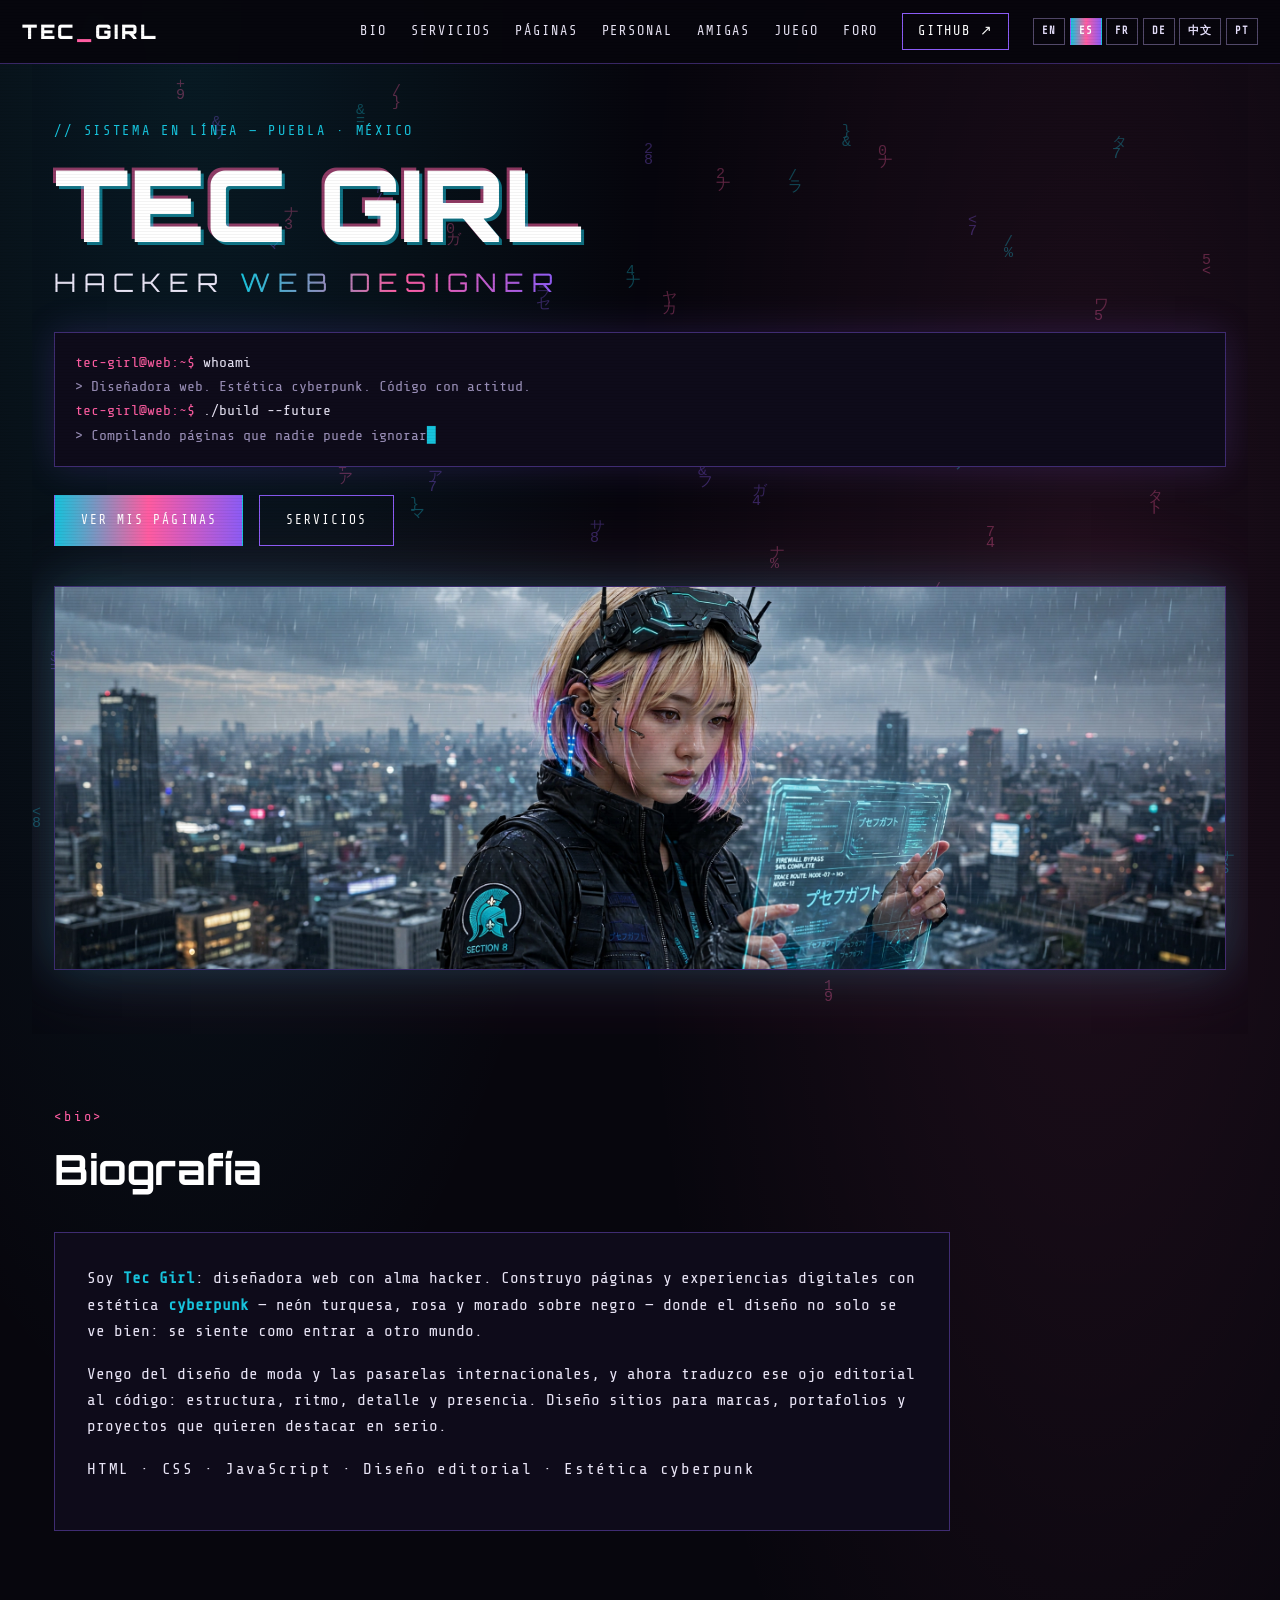
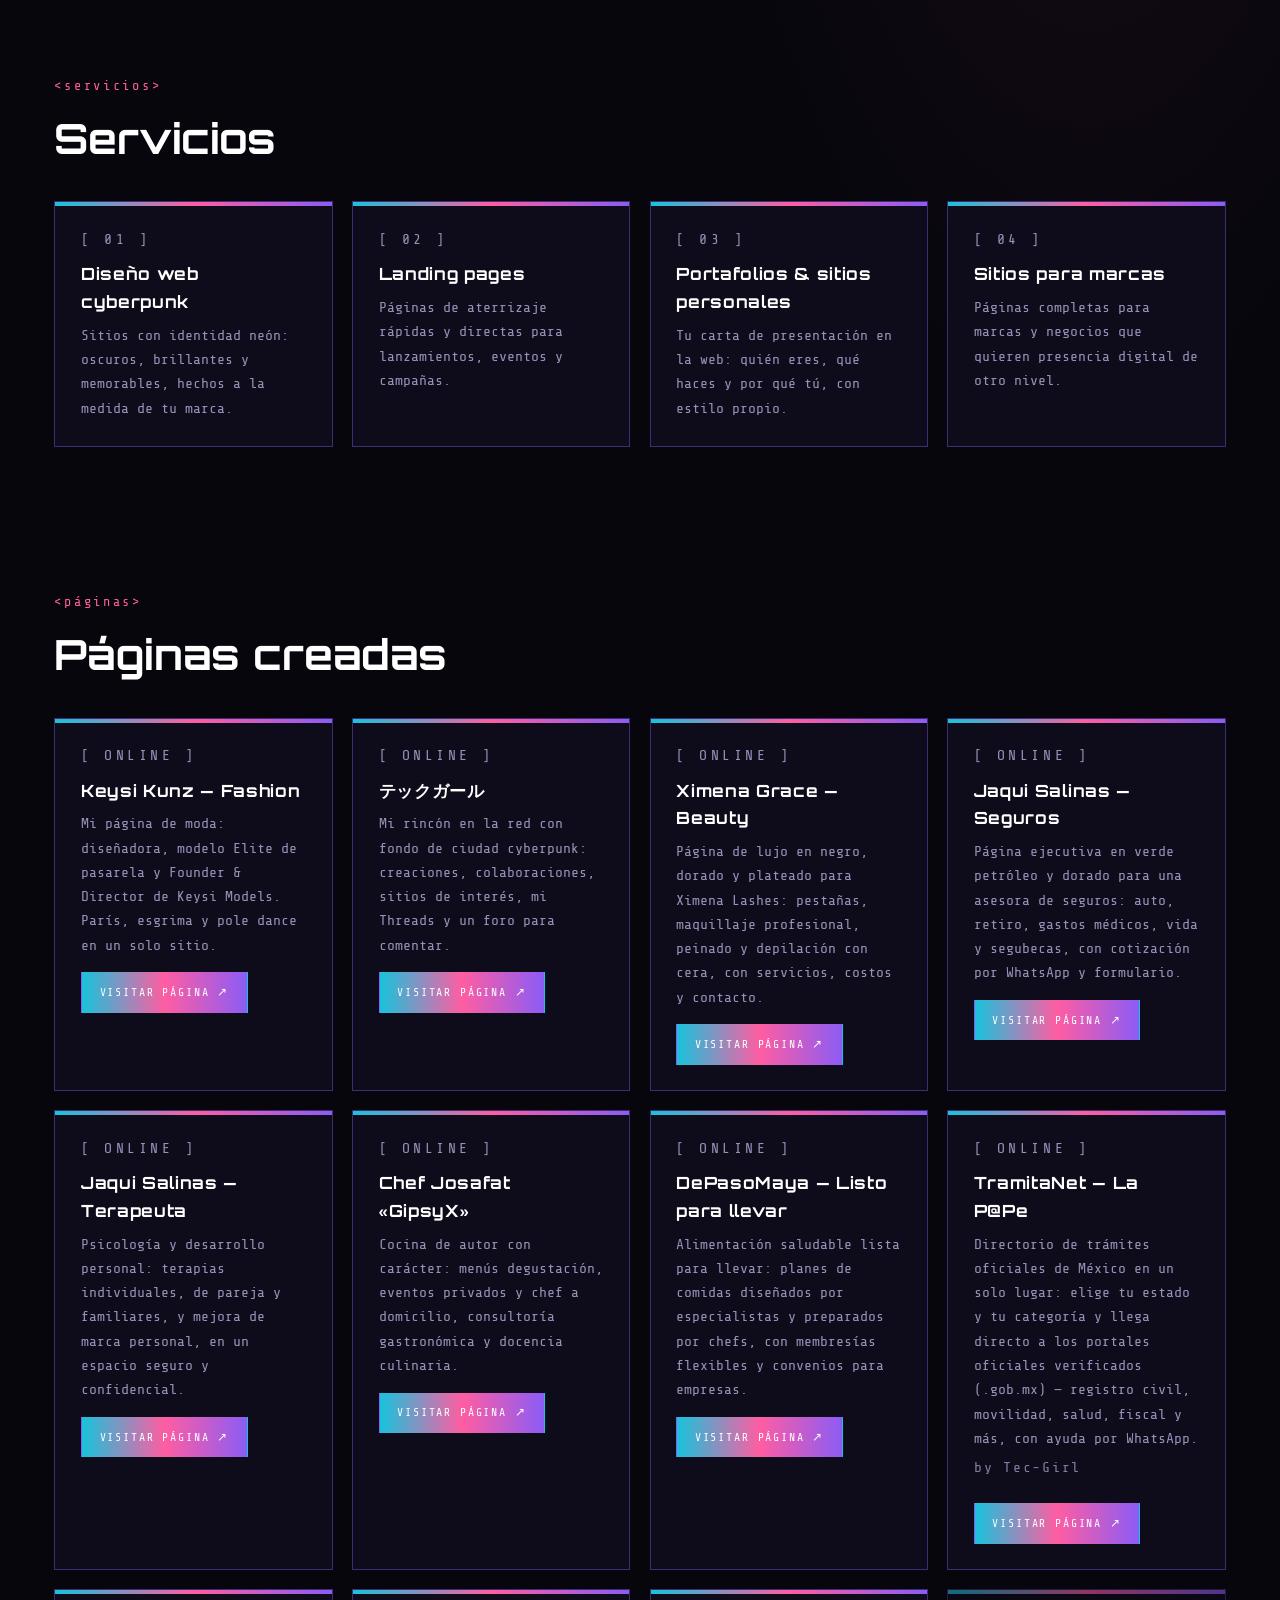
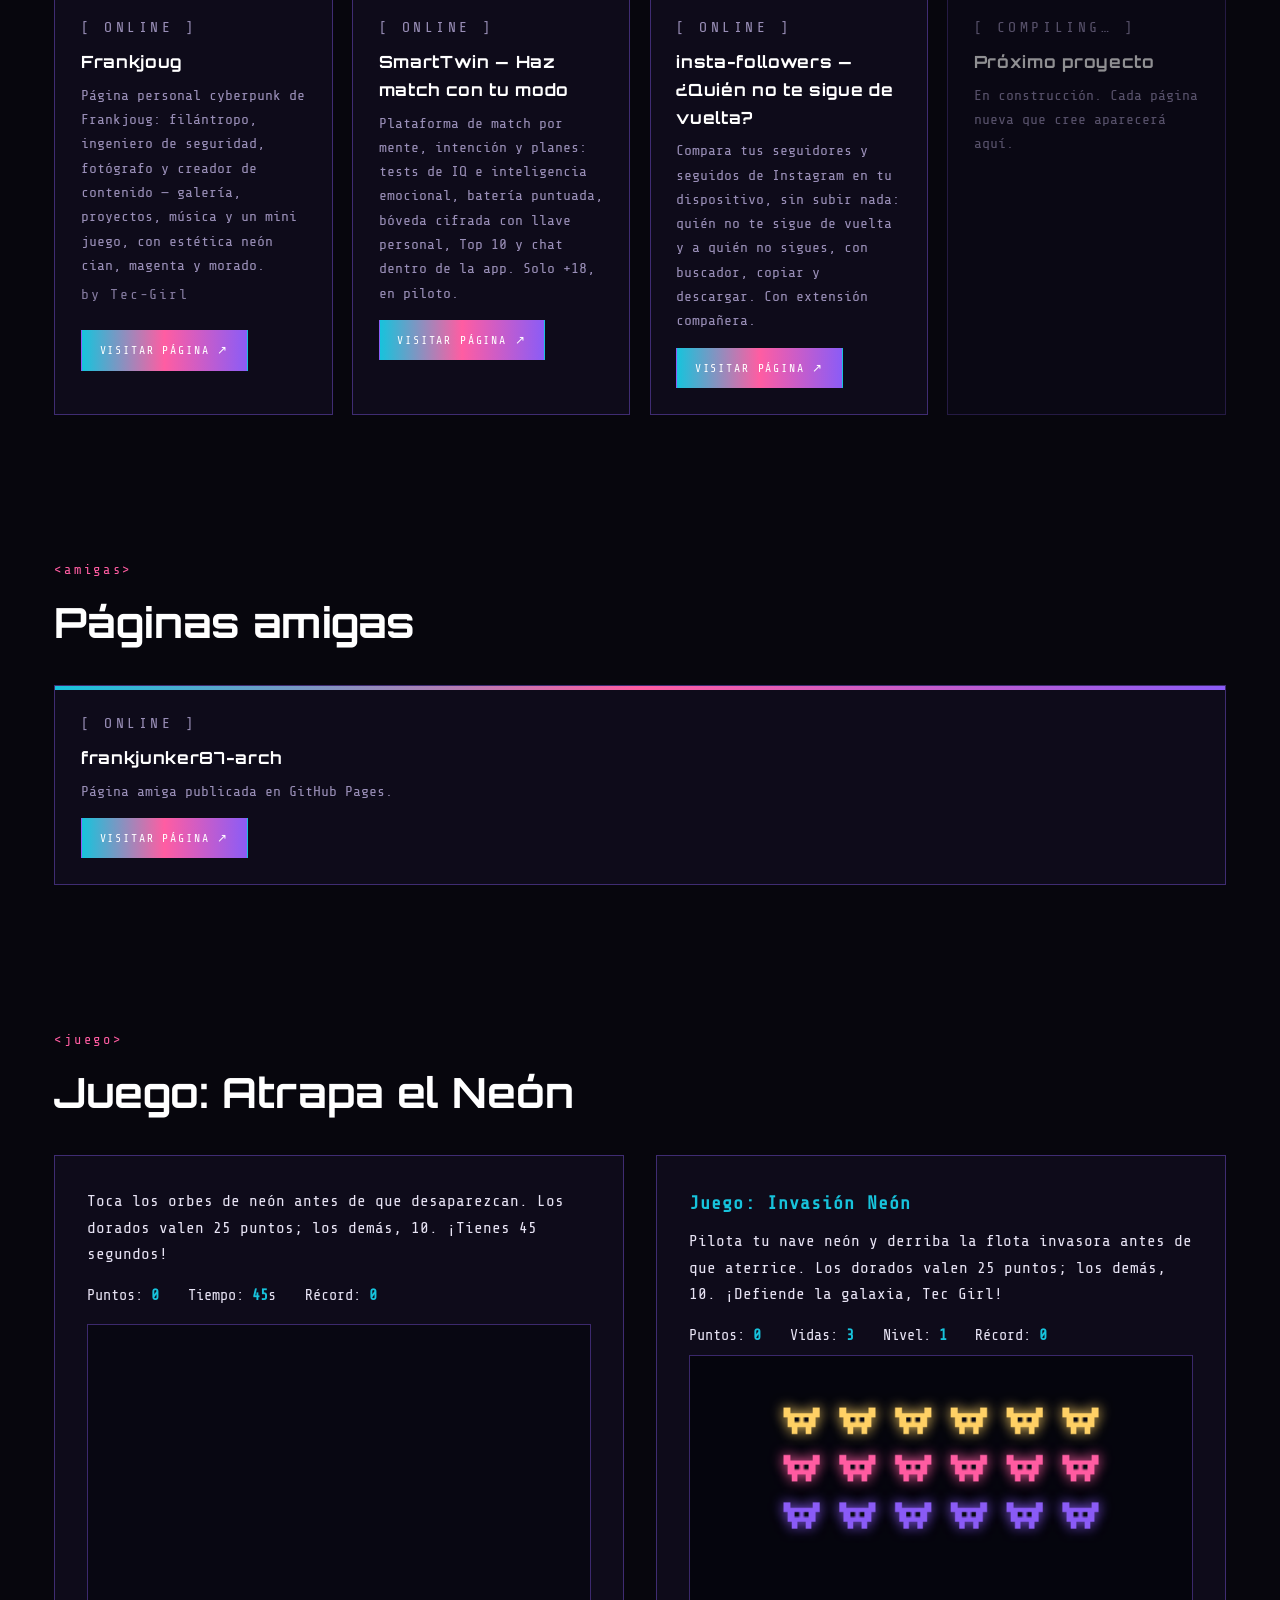
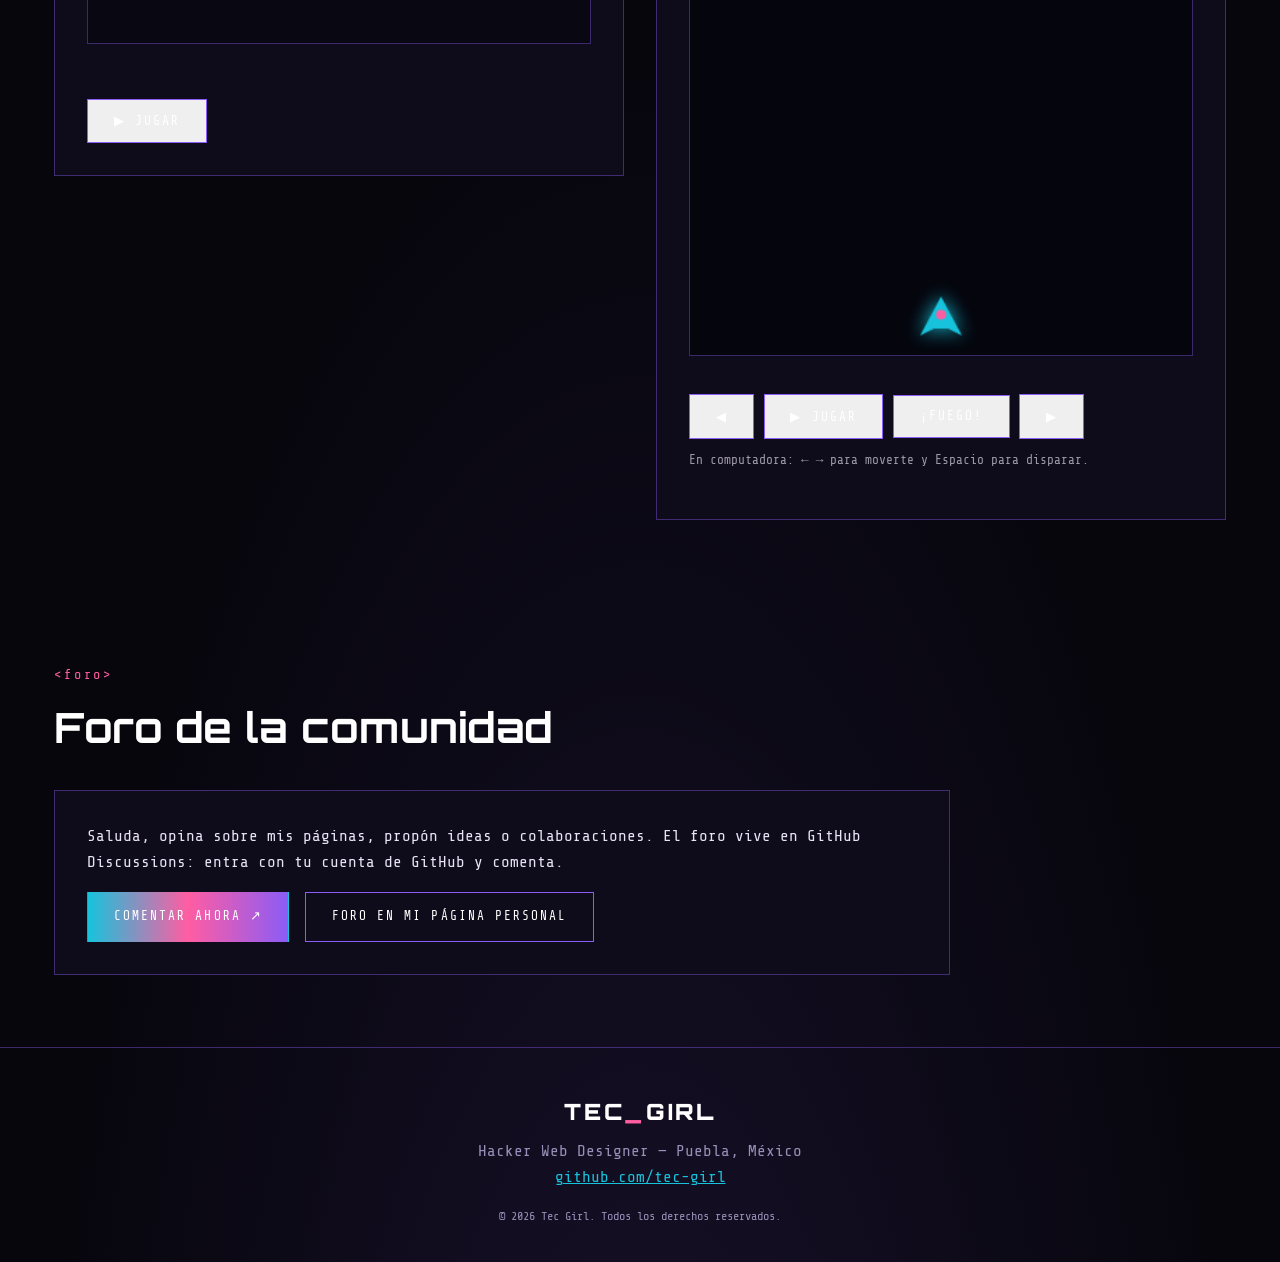
<file: index.html>
<!DOCTYPE html>
<html lang="es">
<head>
<meta charset="UTF-8">
<meta name="viewport" content="width=device-width, initial-scale=1.0">
<title data-i18n="pageTitle">TEC GIRL — Hacker Web Designer</title>
<meta name="description" content="Tec Girl: hacker web designer. Diseño páginas web con estética cyberpunk: neón turquesa, rosa y morado sobre negro. Puebla, México.">
<link rel="preconnect" href="https://fonts.googleapis.com">
<link rel="preconnect" href="https://fonts.gstatic.com" crossorigin>
<link href="https://fonts.googleapis.com/css2?family=Orbitron:wght@500;700;900&family=Share+Tech+Mono&display=swap" rel="stylesheet">
<link rel="icon" type="image/svg+xml" href="assets/favicon.svg">
<meta name="theme-color" content="#0a0a14">
<link rel="stylesheet" href="style.css">
</head>
<body>

<header class="nav">
  <a class="logo" href="#top">TEC<span>_</span>GIRL</a>
  <nav class="menu">
    <a href="#bio">Bio</a>
    <a href="#servicios" data-i18n="nav.services">Servicios</a>
    <a href="#paginas" data-i18n="nav.pages">Páginas</a>
    <a href="personal.html" data-i18n="nav.personal">Personal</a>
    <a href="#amigas" data-i18n="nav.friends">Amigas</a>
    <a href="#juego" data-i18n="nav.game">Juego</a>
    <a href="#foro" data-i18n="nav.forum">Foro</a>
    <a class="cta" href="https://github.com/tec-girl" target="_blank" rel="noopener">GitHub ↗</a>
    <span class="lang-switch" role="group" aria-label="Language / Idioma">
      <button type="button" data-lang="en">EN</button>
      <button type="button" data-lang="es" class="active">ES</button>
      <button type="button" data-lang="fr">FR</button>
      <button type="button" data-lang="de">DE</button>
      <button type="button" data-lang="zh">中文</button>
      <button type="button" data-lang="pt">PT</button>
    </span>
  </nav>
</header>

<main id="top">
  <!-- ===== HERO ===== -->
  <section class="hero">
    <canvas id="matrix" aria-hidden="true"></canvas>
    <div class="hero-text">
      <p class="kicker" data-i18n="hero.kicker">// SISTEMA EN LÍNEA — PUEBLA · MÉXICO</p>
      <h1 class="glitch" data-text="TEC GIRL">TEC GIRL</h1>
      <p class="role" data-i18n-html="hero.role">HACKER <span>WEB DESIGNER</span></p>
      <div class="terminal">
        <p><span class="prompt">tec-girl@web:~$</span> whoami</p>
        <p class="out" data-i18n="term.out1">&gt; Diseñadora web. Estética cyberpunk. Código con actitud.</p>
        <p><span class="prompt">tec-girl@web:~$</span> ./build --future</p>
        <p class="out"><span data-i18n="term.out2">&gt; Compilando páginas que nadie puede ignorar</span><span class="cursor">▊</span></p>
      </div>
      <div class="hero-ctas">
        <a class="btn btn-solid" href="#paginas" data-i18n="hero.btnPages">Ver mis páginas</a>
        <a class="btn btn-ghost" href="#servicios" data-i18n="nav.services">Servicios</a>
      </div>
    </div>
    <figure class="hero-img">
      <img src="assets/hacker-girl.webp" alt="Chica hacker estilizada estilo Ghost in the Shell, con interfaces holográficas">
    </figure>
  </section>

  <!-- ===== BIO ===== -->
  <section class="seccion" id="bio">
    <p class="sec-kicker">&lt;bio&gt;</p>
    <h2 class="sec-title" data-i18n="bio.title">Biografía</h2>
    <div class="bio-box">
      <p data-i18n-html="bio.p1">Soy <strong>Tec Girl</strong>: diseñadora web con alma hacker. Construyo páginas y experiencias digitales con estética <strong>cyberpunk</strong> — neón turquesa, rosa y morado sobre negro — donde el diseño no solo se ve bien: se siente como entrar a otro mundo.</p>
      <p data-i18n="bio.p2">Vengo del diseño de moda y las pasarelas internacionales, y ahora traduzco ese ojo editorial al código: estructura, ritmo, detalle y presencia. Diseño sitios para marcas, portafolios y proyectos que quieren destacar en serio.</p>
      <p class="skills-line" data-i18n="bio.skills">HTML · CSS · JavaScript · Diseño editorial · Estética cyberpunk</p>
    </div>
  </section>

  <!-- ===== SERVICIOS ===== -->
  <section class="seccion" id="servicios">
    <p class="sec-kicker">&lt;servicios&gt;</p>
    <h2 class="sec-title" data-i18n="nav.services">Servicios</h2>
    <div class="cards">
      <article class="card">
        <p class="card-tag">[ 01 ]</p>
        <h3 data-i18n="sv.c1h">Diseño web cyberpunk</h3>
        <p data-i18n="sv.c1p">Sitios con identidad neón: oscuros, brillantes y memorables, hechos a la medida de tu marca.</p>
      </article>
      <article class="card">
        <p class="card-tag">[ 02 ]</p>
        <h3 data-i18n="sv.c2h">Landing pages</h3>
        <p data-i18n="sv.c2p">Páginas de aterrizaje rápidas y directas para lanzamientos, eventos y campañas.</p>
      </article>
      <article class="card">
        <p class="card-tag">[ 03 ]</p>
        <h3 data-i18n="sv.c3h">Portafolios &amp; sitios personales</h3>
        <p data-i18n="sv.c3p">Tu carta de presentación en la web: quién eres, qué haces y por qué tú, con estilo propio.</p>
      </article>
      <article class="card">
        <p class="card-tag">[ 04 ]</p>
        <h3 data-i18n="sv.c4h">Sitios para marcas</h3>
        <p data-i18n="sv.c4p">Páginas completas para marcas y negocios que quieren presencia digital de otro nivel.</p>
      </article>
    </div>
  </section>

  <!-- ===== PÁGINAS ===== -->
  <section class="seccion" id="paginas">
    <p class="sec-kicker">&lt;páginas&gt;</p>
    <h2 class="sec-title" data-i18n="pg.title">Páginas creadas</h2>
    <div class="cards">
      <article class="card project">
        <p class="card-tag">[ ONLINE ]</p>
        <h3>Keysi Kunz — Fashion</h3>
        <p data-i18n="pg.c1p">Mi página de moda: diseñadora, modelo Elite de pasarela y Founder &amp; Director de Keysi Models. París, esgrima y pole dance en un solo sitio.</p>
        <a class="btn btn-solid small" href="https://tec-girl.github.io/keysi.github.io/" target="_blank" rel="noopener" data-i18n="pg.visit">Visitar página ↗</a>
      </article>
      <article class="card project">
        <p class="card-tag">[ ONLINE ]</p>
        <h3>テックガール</h3>
        <p data-i18n="pg.c2p">Mi rincón en la red con fondo de ciudad cyberpunk: creaciones, colaboraciones, sitios de interés, mi Threads y un foro para comentar.</p>
        <a class="btn btn-solid small" href="personal.html" data-i18n="pg.visit">Visitar página ↗</a>
      </article>
      <article class="card project">
        <p class="card-tag">[ ONLINE ]</p>
        <h3 data-i18n="pg.xh">Ximena Grace — Beauty</h3>
        <p data-i18n="pg.xp">Página de lujo en negro, dorado y plateado para Ximena Lashes: pestañas, maquillaje profesional, peinado y depilación con cera, con servicios, costos y contacto.</p>
        <a class="btn btn-solid small" href="https://tec-girl.github.io/ximena_grace.github.io/" target="_blank" rel="noopener" data-i18n="pg.visit">Visitar página ↗</a>
      </article>
      <article class="card project">
        <p class="card-tag">[ ONLINE ]</p>
        <h3 data-i18n="pg.jh">Jaqui Salinas — Seguros</h3>
        <p data-i18n="pg.jp">Página ejecutiva en verde petróleo y dorado para una asesora de seguros: auto, retiro, gastos médicos, vida y segubecas, con cotización por WhatsApp y formulario.</p>
        <a class="btn btn-solid small" href="https://tec-girl.github.io/jaquisalinasseguros.github.io/" target="_blank" rel="noopener" data-i18n="pg.visit">Visitar página ↗</a>
      </article>
      <article class="card project">
        <p class="card-tag">[ ONLINE ]</p>
        <h3 data-i18n="pg.th">Jaqui Salinas — Terapeuta</h3>
        <p data-i18n="pg.tp">Psicología y desarrollo personal: terapias individuales, de pareja y familiares, y mejora de marca personal, en un espacio seguro y confidencial.</p>
        <a class="btn btn-solid small" href="https://tec-girl.github.io/jaquisalinasterapeuta.github.io/" target="_blank" rel="noopener" data-i18n="pg.visit">Visitar página ↗</a>
      </article>
      <article class="card project">
        <p class="card-tag">[ ONLINE ]</p>
        <h3 data-i18n="pg.gh">Chef Josafat «GipsyX»</h3>
        <p data-i18n="pg.gp">Cocina de autor con carácter: menús degustación, eventos privados y chef a domicilio, consultoría gastronómica y docencia culinaria.</p>
        <a class="btn btn-solid small" href="https://gipsyx-mx.github.io/" target="_blank" rel="noopener" data-i18n="pg.visit">Visitar página ↗</a>
      </article>
      <article class="card project">
        <p class="card-tag">[ ONLINE ]</p>
        <h3 data-i18n="pg.mh">DePasoMaya — Listo para llevar</h3>
        <p data-i18n="pg.mp">Alimentación saludable lista para llevar: planes de comidas diseñados por especialistas y preparados por chefs, con membresías flexibles y convenios para empresas.</p>
        <a class="btn btn-solid small" href="https://depasomaya.github.io/" target="_blank" rel="noopener" data-i18n="pg.visit">Visitar página ↗</a>
      </article>
      <article class="card project">
        <p class="card-tag">[ ONLINE ]</p>
        <h3 data-i18n="pg.nh">TramitaNet — La P@Pe</h3>
        <p data-i18n="pg.np">Directorio de trámites oficiales de México en un solo lugar: elige tu estado y tu categoría y llega directo a los portales oficiales verificados (.gob.mx) — registro civil, movilidad, salud, fiscal y más, con ayuda por WhatsApp.</p>
        <p class="card-by">by Tec-Girl</p>
        <a class="btn btn-solid small" href="https://frankjunker87-arch.github.io/tramitanet-la-pape/" target="_blank" rel="noopener" data-i18n="pg.visit">Visitar página ↗</a>
      </article>
      <article class="card project">
        <p class="card-tag">[ ONLINE ]</p>
        <h3 data-i18n="pg.fh">Frankjoug</h3>
        <p data-i18n="pg.fp">Página personal cyberpunk de Frankjoug: filántropo, ingeniero de seguridad, fotógrafo y creador de contenido — galería, proyectos, música y un mini juego, con estética neón cian, magenta y morado.</p>
        <p class="card-by">by Tec-Girl</p>
        <a class="btn btn-solid small" href="https://frankjoug.github.io/frankjoug/" target="_blank" rel="noopener" data-i18n="pg.visit">Visitar página ↗</a>
      </article>
      <article class="card project">
        <p class="card-tag">[ ONLINE ]</p>
        <h3 data-i18n="pg.sth">SmartTwin — Haz match con tu modo</h3>
        <p data-i18n="pg.stp">Plataforma de match por mente, intención y planes: tests de IQ e inteligencia emocional, batería puntuada, bóveda cifrada con llave personal, Top 10 y chat dentro de la app. Solo +18, en piloto.</p>
        <a class="btn btn-solid small" href="https://tec-girl.github.io/smarttwin.github.io/" target="_blank" rel="noopener" data-i18n="pg.visit">Visitar página ↗</a>
      </article>
      <article class="card project">
        <p class="card-tag">[ ONLINE ]</p>
        <h3 data-i18n="pg.ifh">insta-followers — ¿Quién no te sigue de vuelta?</h3>
        <p data-i18n="pg.ifp">Compara tus seguidores y seguidos de Instagram en tu dispositivo, sin subir nada: quién no te sigue de vuelta y a quién no sigues, con buscador, copiar y descargar. Con extensión compañera.</p>
        <a class="btn btn-solid small" href="https://tec-girl.github.io/insta-followers.github.io/" target="_blank" rel="noopener" data-i18n="pg.visit">Visitar página ↗</a>
      </article>
      <article class="card project dim">
        <p class="card-tag">[ COMPILING… ]</p>
        <h3 data-i18n="pg.c3h">Próximo proyecto</h3>
        <p data-i18n="pg.c3p">En construcción. Cada página nueva que cree aparecerá aquí.</p>
      </article>
    </div>
  </section>
  <!-- ===== PÁGINAS AMIGAS ===== -->
  <section class="seccion" id="amigas">
    <p class="sec-kicker">&lt;amigas&gt;</p>
    <h2 class="sec-title" data-i18n="friends.title">Páginas amigas</h2>
    <div class="cards">
      <article class="card project">
        <p class="card-tag">[ ONLINE ]</p>
        <h3>frankjunker87-arch</h3>
        <p data-i18n="friends.f1">Página amiga publicada en GitHub Pages.</p>
        <a class="btn btn-solid small" href="https://frankjunker87-arch.github.io/" target="_blank" rel="noopener" data-i18n="pg.visit">Visitar página ↗</a>
      </article>
    </div>
  </section>

  <!-- ===== JUEGO ===== -->
  <section class="seccion" id="juego">
    <p class="sec-kicker">&lt;juego&gt;</p>
    <h2 class="sec-title" data-i18n="game.title">Juego: Atrapa el Neón</h2>
    <div class="games-grid">
    <div class="bio-box">
      <p data-i18n="game.sub">Toca los orbes de neón antes de que desaparezcan. Los dorados valen 25 puntos; los demás, 10. ¡Tienes 45 segundos!</p>
      <div class="game-hud">
        <span><span data-i18n="game.score">Puntos</span>: <b id="g-score">0</b></span>
        <span><span data-i18n="game.time">Tiempo</span>: <b id="g-time">45</b>s</span>
        <span><span data-i18n="game.best">Récord</span>: <b id="g-best">0</b></span>
      </div>
      <div class="game-arena" id="game-arena"></div>
      <p class="game-msg" id="g-msg"></p>
      <button class="btn btn-ghost game-btn" id="g-start" type="button" data-i18n="game.start">▶ Jugar</button>
    </div>
    <div class="bio-box">
      <h3 class="game2-title" data-i18n="gal.title">Juego: Invasión Neón</h3>
      <p data-i18n="gal.sub">Pilota tu nave neón y derriba la flota invasora antes de que aterrice. Los dorados valen 25 puntos; los demás, 10. ¡Defiende la galaxia, Tec Girl!</p>
      <div class="game-hud">
        <span><span data-i18n="gal.score">Puntos</span>: <b id="x-score">0</b></span>
        <span><span data-i18n="gal.lives">Vidas</span>: <b id="x-lives">3</b></span>
        <span><span data-i18n="gal.level">Nivel</span>: <b id="x-level">1</b></span>
        <span><span data-i18n="gal.best">Récord</span>: <b id="x-best">0</b></span>
      </div>
      <canvas id="galaga" width="360" height="430"></canvas>
      <p class="game-msg" id="x-msg"></p>
      <div class="gal-controls">
        <button class="btn btn-ghost game-btn" id="x-left" type="button" aria-label="Izquierda">◀</button>
        <button class="btn btn-ghost game-btn" id="x-start" type="button" data-i18n="gal.start">▶ Jugar</button>
        <button class="btn btn-ghost game-btn" id="x-fire" type="button" data-i18n="gal.fire">¡Fuego!</button>
        <button class="btn btn-ghost game-btn" id="x-right" type="button" aria-label="Derecha">▶</button>
      </div>
      <p class="gal-hint" data-i18n="gal.controls">En computadora: ← → para moverte y Espacio para disparar.</p>
    </div>
    </div>
  </section>

  <!-- ===== FORO ===== -->
  <section class="seccion" id="foro">
    <p class="sec-kicker">&lt;foro&gt;</p>
    <h2 class="sec-title" data-i18n="fo.title">Foro de la comunidad</h2>
    <div class="bio-box">
      <p data-i18n="fo.p">Saluda, opina sobre mis páginas, propón ideas o colaboraciones. El foro vive en GitHub Discussions: entra con tu cuenta de GitHub y comenta.</p>
      <div class="hero-ctas">
        <a class="btn btn-solid" href="https://github.com/tec-girl/tec-girl.github.io/discussions" target="_blank" rel="noopener" data-i18n="fo.btn1">Comentar ahora ↗</a>
        <a class="btn btn-ghost" href="personal.html#foro" data-i18n="fo.btn2">Foro en mi página personal</a>
      </div>
    </div>
  </section>
</main>

<footer class="footer">
  <p class="footer-logo">TEC<span>_</span>GIRL</p>
  <p data-i18n="foot.line">Hacker Web Designer — Puebla, México</p>
  <p><a href="https://github.com/tec-girl" target="_blank" rel="noopener">github.com/tec-girl</a></p>
  <p class="small" data-i18n="foot.rights">© 2026 Tec Girl. Todos los derechos reservados.</p>
</footer>

<script src="script.js"></script>
</body>
</html>
</file>
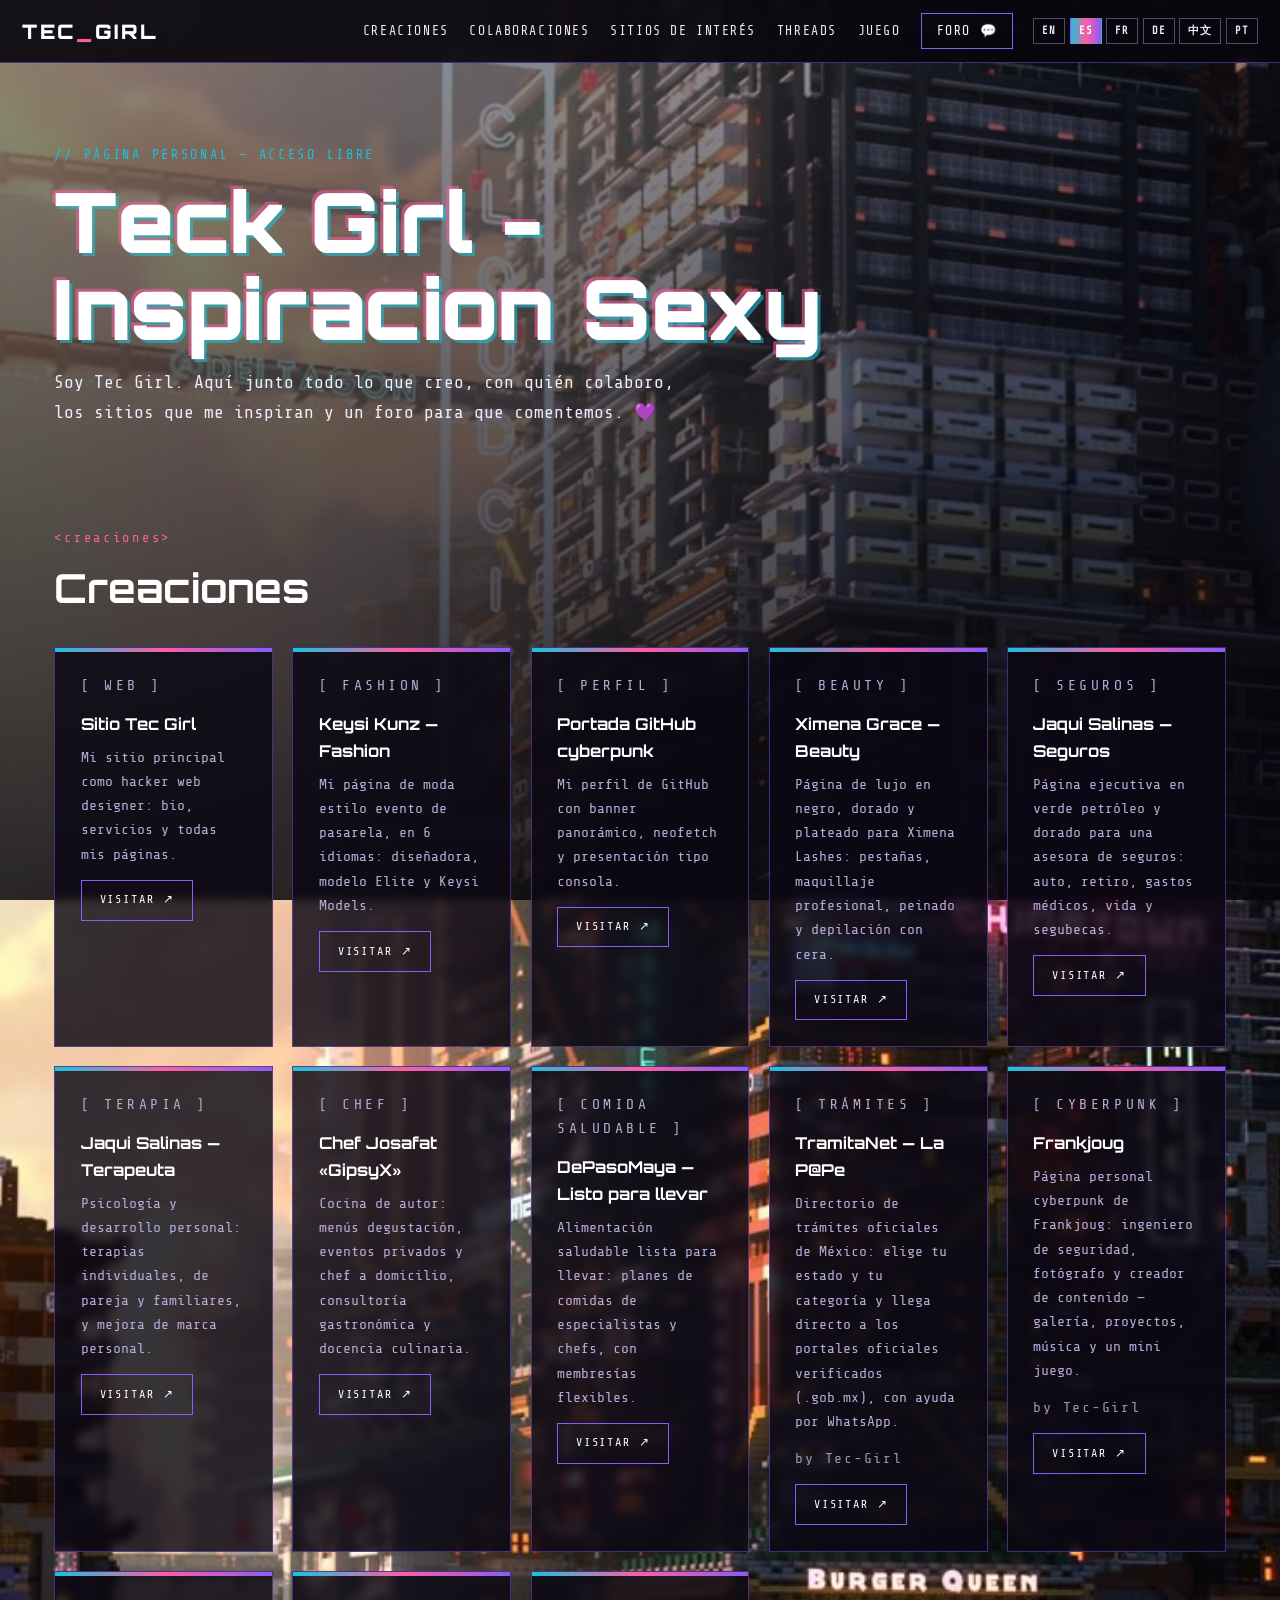
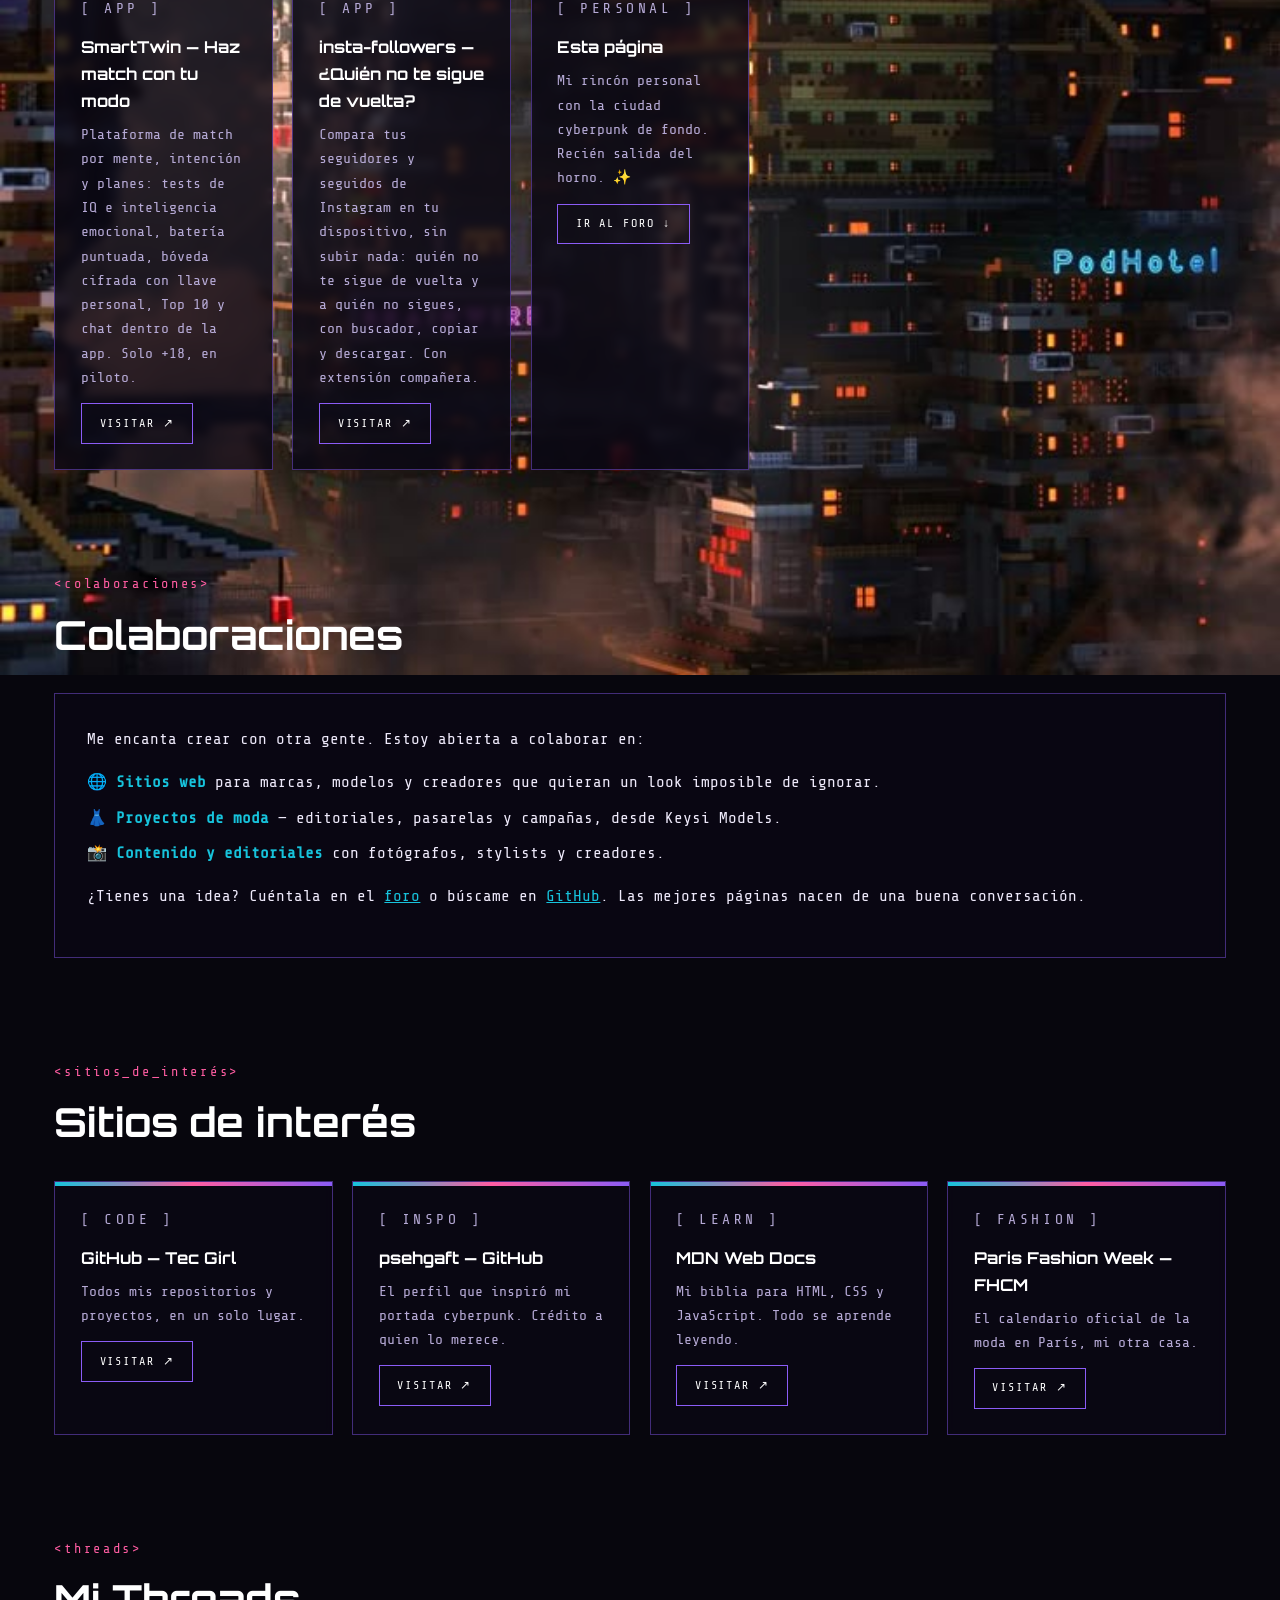
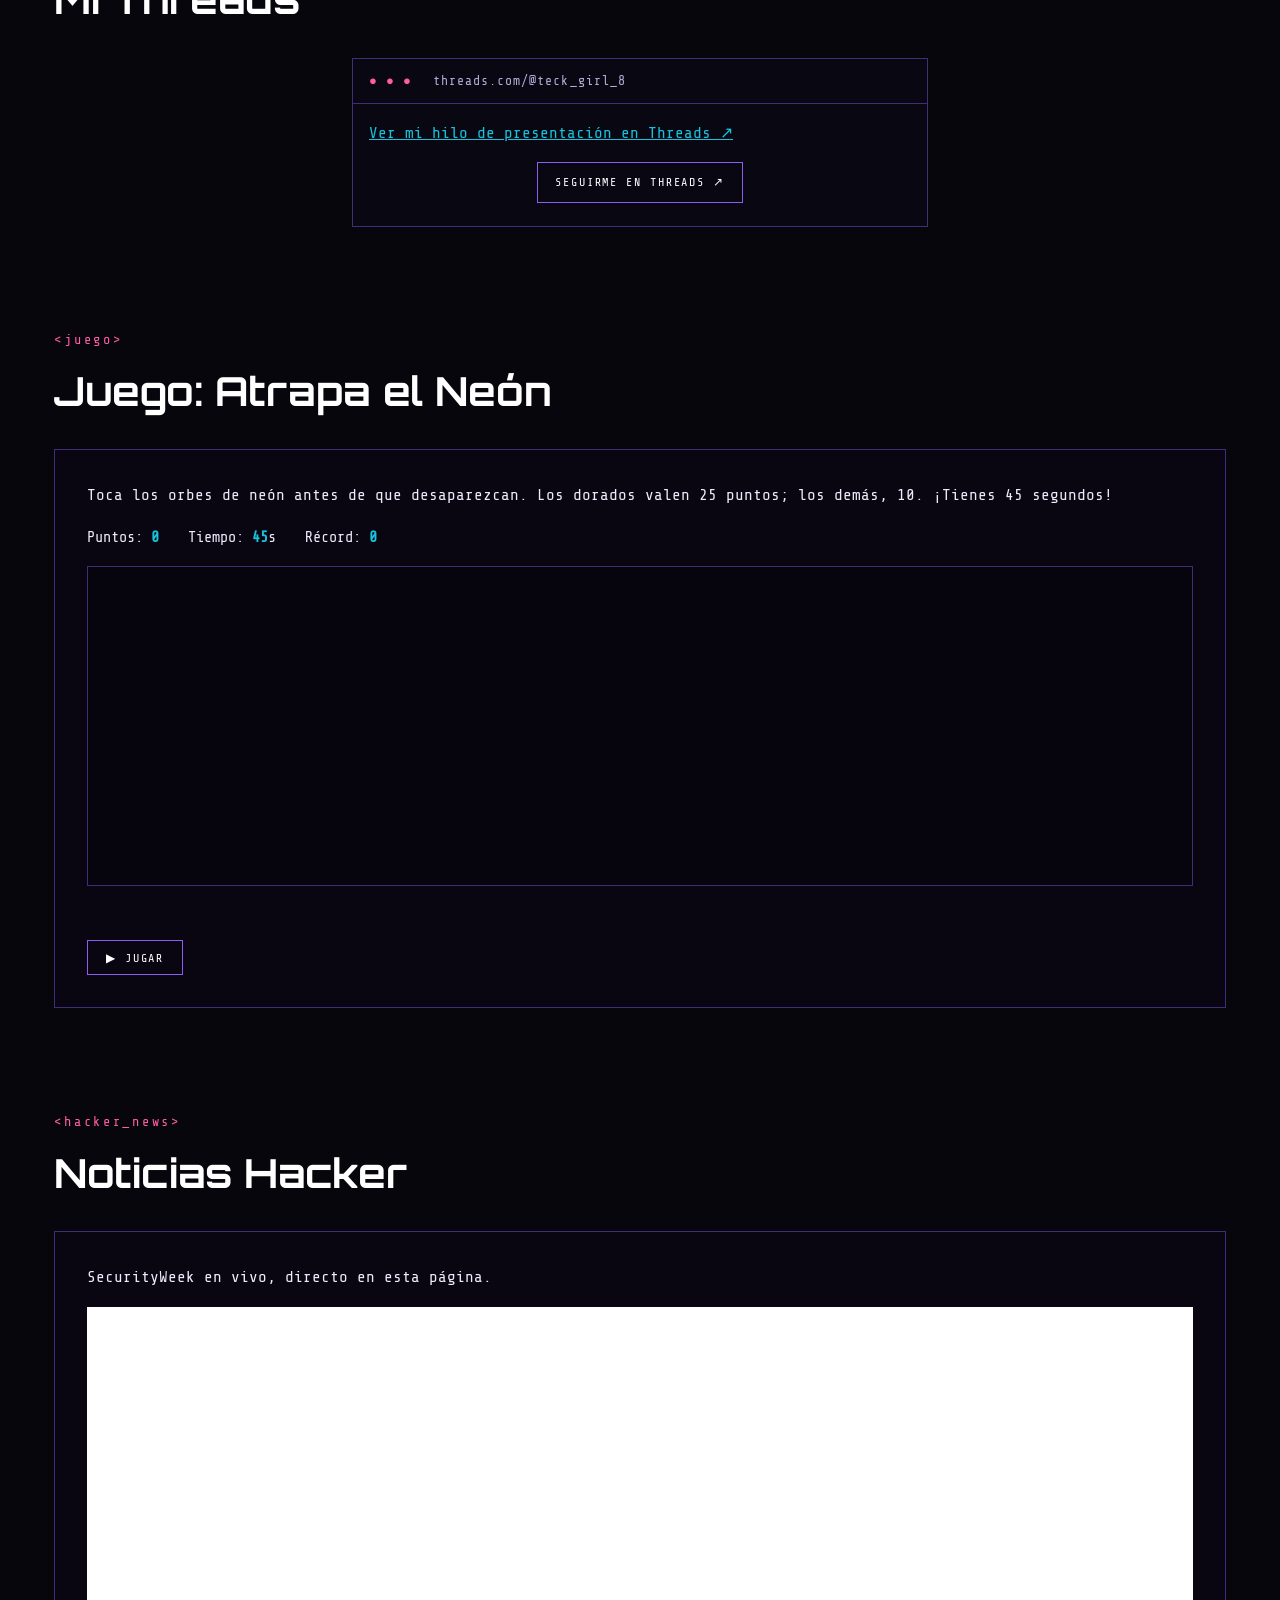
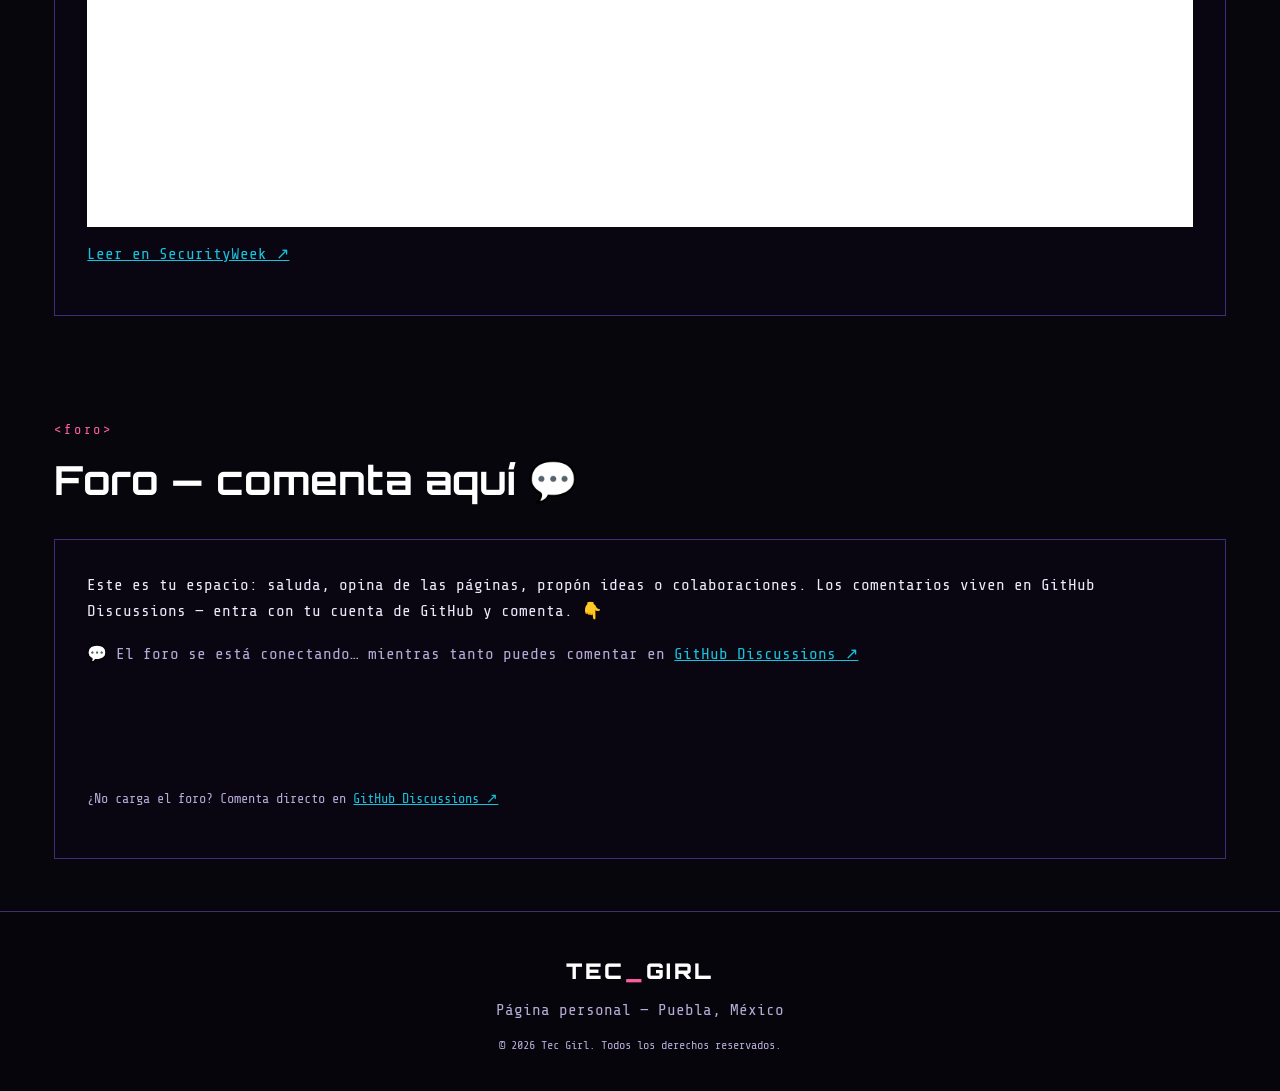
<file: personal.html>
<!DOCTYPE html>
<html lang="es">
<head>
<meta charset="UTF-8">
<meta name="viewport" content="width=device-width, initial-scale=1.0">
<title data-i18n="pageTitle">TEC GIRL — Página Personal</title>
<meta name="description" content="La página personal de Tec Girl: creaciones, colaboraciones, sitios de interés, mi Threads y un foro para comentar.">
<link rel="preconnect" href="https://fonts.googleapis.com">
<link rel="preconnect" href="https://fonts.gstatic.com" crossorigin>
<link href="https://fonts.googleapis.com/css2?family=Orbitron:wght@500;700;900&family=Share+Tech+Mono&display=swap" rel="stylesheet">
<link rel="icon" type="image/svg+xml" href="assets/favicon.svg">
<meta name="theme-color" content="#0a0a14">
<link rel="stylesheet" href="personal.css">
</head>
<body>

<header class="nav">
  <a class="logo" href="index.html">TEC<span>_</span>GIRL</a>
  <nav class="menu">
    <a href="#creaciones" data-i18n="nav.crea">Creaciones</a>
    <a href="#colaboraciones" data-i18n="nav.colab">Colaboraciones</a>
    <a href="#interes" data-i18n="nav.sites">Sitios de interés</a>
    <a href="#threads">Threads</a>
    <a href="#juego" data-i18n="nav.game">Juego</a>
    <a href="#foro" class="cta"><span data-i18n="nav.forum">Foro</span> 💬</a>
    <span class="lang-switch" role="group" aria-label="Language / Idioma">
      <button type="button" data-lang="en">EN</button>
      <button type="button" data-lang="es" class="active">ES</button>
      <button type="button" data-lang="fr">FR</button>
      <button type="button" data-lang="de">DE</button>
      <button type="button" data-lang="zh">中文</button>
      <button type="button" data-lang="pt">PT</button>
    </span>
  </nav>
</header>

<main>
  <!-- ===== PORTADA ===== -->
  <section class="hero">
    <p class="kicker" data-i18n="hero.kicker">// PÁGINA PERSONAL — ACCESO LIBRE</p>
    <h1 class="glitch" data-i18n-html="hero.h1">Teck Girl -<br>Inspiracion Sexy</h1>
    <p class="sub" data-i18n-html="hero.sub">Soy Tec Girl. Aquí junto todo lo que creo, con quién colaboro,<br>los sitios que me inspiran y un foro para que comentemos. 💜</p>
  </section>

  <!-- ===== CREACIONES ===== -->
  <section class="seccion" id="creaciones">
    <p class="sec-kicker">&lt;creaciones&gt;</p>
    <h2 class="sec-title" data-i18n="nav.crea">Creaciones</h2>
    <div class="cards">
      <article class="card">
        <p class="card-tag">[ WEB ]</p>
        <h3 data-i18n="cr.c1h">Sitio Tec Girl</h3>
        <p data-i18n="cr.c1p">Mi sitio principal como hacker web designer: bio, servicios y todas mis páginas.</p>
        <a class="btn" href="index.html" data-i18n="btn.visit">Visitar ↗</a>
      </article>
      <article class="card">
        <p class="card-tag">[ FASHION ]</p>
        <h3>Keysi Kunz — Fashion</h3>
        <p data-i18n="cr.c2p">Mi página de moda estilo evento de pasarela, en 6 idiomas: diseñadora, modelo Elite y Keysi Models.</p>
        <a class="btn" href="https://tec-girl.github.io/keysi.github.io/" target="_blank" rel="noopener" data-i18n="btn.visit">Visitar ↗</a>
      </article>
      <article class="card">
        <p class="card-tag">[ PERFIL ]</p>
        <h3 data-i18n="cr.c3h">Portada GitHub cyberpunk</h3>
        <p data-i18n="cr.c3p">Mi perfil de GitHub con banner panorámico, neofetch y presentación tipo consola.</p>
        <a class="btn" href="https://github.com/tec-girl" target="_blank" rel="noopener" data-i18n="btn.visit">Visitar ↗</a>
      </article>
      <article class="card">
        <p class="card-tag">[ BEAUTY ]</p>
        <h3>Ximena Grace — Beauty</h3>
        <p data-i18n="cr.c5p">Página de lujo en negro, dorado y plateado para Ximena Lashes: pestañas, maquillaje profesional, peinado y depilación con cera.</p>
        <a class="btn" href="https://tec-girl.github.io/ximena_grace.github.io/" target="_blank" rel="noopener" data-i18n="btn.visit">Visitar ↗</a>
      </article>
      <article class="card">
        <p class="card-tag">[ SEGUROS ]</p>
        <h3>Jaqui Salinas — Seguros</h3>
        <p data-i18n="cr.jsp">Página ejecutiva en verde petróleo y dorado para una asesora de seguros: auto, retiro, gastos médicos, vida y segubecas.</p>
        <a class="btn" href="https://tec-girl.github.io/jaquisalinasseguros.github.io/" target="_blank" rel="noopener" data-i18n="btn.visit">Visitar ↗</a>
      </article>
      <article class="card">
        <p class="card-tag">[ TERAPIA ]</p>
        <h3>Jaqui Salinas — Terapeuta</h3>
        <p data-i18n="cr.jtp">Psicología y desarrollo personal: terapias individuales, de pareja y familiares, y mejora de marca personal.</p>
        <a class="btn" href="https://tec-girl.github.io/jaquisalinasterapeuta.github.io/" target="_blank" rel="noopener" data-i18n="btn.visit">Visitar ↗</a>
      </article>
      <article class="card">
        <p class="card-tag">[ CHEF ]</p>
        <h3>Chef Josafat «GipsyX»</h3>
        <p data-i18n="cr.gxp">Cocina de autor: menús degustación, eventos privados y chef a domicilio, consultoría gastronómica y docencia culinaria.</p>
        <a class="btn" href="https://gipsyx-mx.github.io/" target="_blank" rel="noopener" data-i18n="btn.visit">Visitar ↗</a>
      </article>
      <article class="card">
        <p class="card-tag">[ COMIDA SALUDABLE ]</p>
        <h3>DePasoMaya — Listo para llevar</h3>
        <p data-i18n="cr.mxp">Alimentación saludable lista para llevar: planes de comidas de especialistas y chefs, con membresías flexibles.</p>
        <a class="btn" href="https://depasomaya.github.io/" target="_blank" rel="noopener" data-i18n="btn.visit">Visitar ↗</a>
      </article>
      <article class="card">
        <p class="card-tag">[ TRÁMITES ]</p>
        <h3>TramitaNet — La P@Pe</h3>
        <p data-i18n="cr.tnp">Directorio de trámites oficiales de México: elige tu estado y tu categoría y llega directo a los portales oficiales verificados (.gob.mx), con ayuda por WhatsApp.</p>
        <p class="card-by">by Tec-Girl</p>
        <a class="btn" href="https://frankjunker87-arch.github.io/tramitanet-la-pape/" target="_blank" rel="noopener" data-i18n="btn.visit">Visitar ↗</a>
      </article>
      <article class="card">
        <p class="card-tag">[ CYBERPUNK ]</p>
        <h3>Frankjoug</h3>
        <p data-i18n="cr.fjp">Página personal cyberpunk de Frankjoug: ingeniero de seguridad, fotógrafo y creador de contenido — galería, proyectos, música y un mini juego.</p>
        <p class="card-by">by Tec-Girl</p>
        <a class="btn" href="https://frankjoug.github.io/frankjoug/" target="_blank" rel="noopener" data-i18n="btn.visit">Visitar ↗</a>
      </article>
      <article class="card">
        <p class="card-tag">[ APP ]</p>
        <h3>SmartTwin — Haz match con tu modo</h3>
        <p data-i18n="cr.stp">Plataforma de match por mente, intención y planes: tests de IQ e inteligencia emocional, batería puntuada, bóveda cifrada con llave personal, Top 10 y chat dentro de la app. Solo +18, en piloto.</p>
        <a class="btn" href="https://tec-girl.github.io/smarttwin.github.io/" target="_blank" rel="noopener" data-i18n="btn.visit">Visitar ↗</a>
      </article>
      <article class="card">
        <p class="card-tag">[ APP ]</p>
        <h3>insta-followers — ¿Quién no te sigue de vuelta?</h3>
        <p data-i18n="cr.ifp">Compara tus seguidores y seguidos de Instagram en tu dispositivo, sin subir nada: quién no te sigue de vuelta y a quién no sigues, con buscador, copiar y descargar. Con extensión compañera.</p>
        <a class="btn" href="https://tec-girl.github.io/insta-followers.github.io/" target="_blank" rel="noopener" data-i18n="btn.visit">Visitar ↗</a>
      </article>
      <article class="card">
        <p class="card-tag">[ PERSONAL ]</p>
        <h3 data-i18n="cr.c4h">Esta página</h3>
        <p data-i18n="cr.c4p">Mi rincón personal con la ciudad cyberpunk de fondo. Recién salida del horno. ✨</p>
        <a class="btn" href="#foro" data-i18n="cr.c4btn">Ir al foro ↓</a>
      </article>
    </div>
  </section>

  <!-- ===== COLABORACIONES ===== -->
  <section class="seccion" id="colaboraciones">
    <p class="sec-kicker">&lt;colaboraciones&gt;</p>
    <h2 class="sec-title" data-i18n="nav.colab">Colaboraciones</h2>
    <div class="panel">
      <p data-i18n="col.p1">Me encanta crear con otra gente. Estoy abierta a colaborar en:</p>
      <ul class="colab-list">
        <li data-i18n-html="col.l1">🌐 <strong>Sitios web</strong> para marcas, modelos y creadores que quieran un look imposible de ignorar.</li>
        <li data-i18n-html="col.l2">👗 <strong>Proyectos de moda</strong> — editoriales, pasarelas y campañas, desde Keysi Models.</li>
        <li data-i18n-html="col.l3">📸 <strong>Contenido y editoriales</strong> con fotógrafos, stylists y creadores.</li>
      </ul>
      <p data-i18n-html="col.p2">¿Tienes una idea? Cuéntala en el <a href="#foro">foro</a> o búscame en <a href="https://github.com/tec-girl" target="_blank" rel="noopener">GitHub</a>. Las mejores páginas nacen de una buena conversación.</p>
    </div>
  </section>

  <!-- ===== SITIOS DE INTERÉS ===== -->
  <section class="seccion" id="interes">
    <p class="sec-kicker">&lt;sitios_de_interés&gt;</p>
    <h2 class="sec-title" data-i18n="nav.sites">Sitios de interés</h2>
    <div class="cards">
      <article class="card">
        <p class="card-tag">[ CODE ]</p>
        <h3>GitHub — Tec Girl</h3>
        <p data-i18n="si.c1p">Todos mis repositorios y proyectos, en un solo lugar.</p>
        <a class="btn" href="https://github.com/tec-girl" target="_blank" rel="noopener" data-i18n="btn.visit">Visitar ↗</a>
      </article>
      <article class="card">
        <p class="card-tag">[ INSPO ]</p>
        <h3>psehgaft — GitHub</h3>
        <p data-i18n="si.c2p">El perfil que inspiró mi portada cyberpunk. Crédito a quien lo merece.</p>
        <a class="btn" href="https://github.com/psehgaft" target="_blank" rel="noopener" data-i18n="btn.visit">Visitar ↗</a>
      </article>
      <article class="card">
        <p class="card-tag">[ LEARN ]</p>
        <h3>MDN Web Docs</h3>
        <p data-i18n="si.c3p">Mi biblia para HTML, CSS y JavaScript. Todo se aprende leyendo.</p>
        <a class="btn" href="https://developer.mozilla.org/es/" target="_blank" rel="noopener" data-i18n="btn.visit">Visitar ↗</a>
      </article>
      <article class="card">
        <p class="card-tag">[ FASHION ]</p>
        <h3 data-i18n="si.c4h">Paris Fashion Week — FHCM</h3>
        <p data-i18n="si.c4p">El calendario oficial de la moda en París, mi otra casa.</p>
        <a class="btn" href="https://www.fhcm.paris/en" target="_blank" rel="noopener" data-i18n="btn.visit">Visitar ↗</a>
      </article>
    </div>
  </section>

  <!-- ===== THREADS ===== -->
  <section class="seccion" id="threads">
    <p class="sec-kicker">&lt;threads&gt;</p>
    <h2 class="sec-title" data-i18n="th.title">Mi Threads</h2>
    <div class="thread-frame">
      <div class="thread-bar"><span>● ● ●</span> threads.com/@teck_girl_8</div>
      <blockquote class="text-post-media" data-text-post-permalink="https://www.threads.com/@teck_girl_8/post/De2LpTxjnyv">
        <a href="https://www.threads.com/@teck_girl_8/post/De2LpTxjnyv" target="_blank" rel="noopener" data-i18n="th.link">Ver mi hilo de presentación en Threads ↗</a>
      </blockquote>
      <p class="thread-cta"><a class="btn" href="https://www.threads.com/@teck_girl_8" target="_blank" rel="noopener" data-i18n="th.follow">Seguirme en Threads ↗</a></p>
    </div>
  </section>

  <!-- ===== JUEGO ===== -->
  <section class="seccion" id="juego">
    <p class="sec-kicker">&lt;juego&gt;</p>
    <h2 class="sec-title" data-i18n="game.title">Juego: Atrapa el Neón</h2>
    <div class="panel">
      <p data-i18n="game.sub">Toca los orbes de neón antes de que desaparezcan. Los dorados valen 25 puntos; los demás, 10. ¡Tienes 45 segundos!</p>
      <div class="game-hud">
        <span><span data-i18n="game.score">Puntos</span>: <b id="g-score">0</b></span>
        <span><span data-i18n="game.time">Tiempo</span>: <b id="g-time">45</b>s</span>
        <span><span data-i18n="game.best">Récord</span>: <b id="g-best">0</b></span>
      </div>
      <div class="game-arena" id="game-arena"></div>
      <p class="game-msg" id="g-msg"></p>
      <button class="btn game-btn" id="g-start" type="button" data-i18n="game.start">▶ Jugar</button>
    </div>
  </section>

  <!-- ===== NOTICIAS HACKER ===== -->
  <section class="seccion" id="hacker-news">
    <p class="sec-kicker">&lt;hacker_news&gt;</p>
    <h2 class="sec-title" data-i18n="hn.title">Noticias Hacker</h2>
    <div class="panel">
      <p data-i18n="hn.sub">SecurityWeek en vivo, directo en esta página.</p>
      <iframe class="hn-frame" src="https://www.securityweek.com/" title="SecurityWeek en vivo" loading="lazy"></iframe>
      <p class="hn-more"><a class="foro-link" href="https://www.securityweek.com/" target="_blank" rel="noopener" data-i18n="hn.more">Leer en SecurityWeek ↗</a></p>
    </div>
  </section>

  <!-- ===== FORO ===== -->
  <section class="seccion" id="foro">
    <p class="sec-kicker">&lt;foro&gt;</p>
    <h2 class="sec-title"><span data-i18n="fo.title">Foro — comenta aquí</span> 💬</h2>
    <div class="panel">
      <p data-i18n-html="fo.p1">Este es tu espacio: saluda, opina de las páginas, propón ideas o colaboraciones. Los comentarios viven en GitHub Discussions — entra con tu cuenta de GitHub y comenta. 👇</p>
      <div id="foro-box">
        <p class="foro-loading" data-i18n="fo.loading">Cargando el foro…</p>
      </div>
      <p class="foro-alt"><span data-i18n="fo.alt">¿No carga el foro? Comenta directo en</span>
        <a href="https://github.com/tec-girl/tec-girl.github.io/discussions" target="_blank" rel="noopener">GitHub Discussions ↗</a>
      </p>
    </div>
  </section>
</main>

<footer class="footer">
  <p class="footer-logo">TEC<span>_</span>GIRL</p>
  <p data-i18n="foot.line">Página personal — Puebla, México</p>
  <p class="small" data-i18n="foot.rights">© 2026 Tec Girl. Todos los derechos reservados.</p>
</footer>

<script async src="https://www.threads.net/embed.js"></script>
<script src="personal.js"></script>
</body>
</html>
</file>
<file: style.css>
/* ===== TEC GIRL — cyberpunk hacker theme ===== */
:root{
  --black:#07060d;
  --panel:#0e0b1a;
  --turq:#17c3dc;
  --pink:#ff5da2;
  --purple:#8b5cf6;
  --text:#e8e4f5;
  --dim:#9a8fb8;
  --line:rgba(139,92,246,.4);
  --grad:linear-gradient(90deg,var(--turq),var(--pink),var(--purple));
  --display:'Orbitron',sans-serif;
  --mono:'Share Tech Mono',monospace;
}
*{margin:0;padding:0;box-sizing:border-box}
html{scroll-behavior:smooth}
body{background:var(--black);color:var(--text);font-family:var(--mono);line-height:1.65;
  background-image:radial-gradient(60% 40% at 15% 0%,rgba(23,195,220,.12),transparent 60%),
    radial-gradient(60% 40% at 85% 10%,rgba(255,93,162,.10),transparent 60%),
    radial-gradient(80% 50% at 50% 110%,rgba(139,92,246,.14),transparent 60%)}
a{color:var(--turq)}

/* ===== NAV ===== */
.nav{position:fixed;inset:0 0 auto 0;z-index:50;display:flex;justify-content:space-between;align-items:center;
  padding:.8rem 1.4rem;background:rgba(7,6,13,.92);backdrop-filter:blur(6px);border-bottom:1px solid var(--line)}
.logo{font-family:var(--display);font-weight:900;font-size:1.25rem;letter-spacing:.12em;color:#fff;text-decoration:none}
.logo span{color:var(--pink)}
.menu{display:flex;gap:1.5rem;align-items:center;flex-wrap:wrap}
.menu a{color:var(--text);text-decoration:none;font-size:.85rem;letter-spacing:.14em;text-transform:uppercase}
.menu a:hover{color:var(--turq)}
.menu .cta{border:1px solid var(--purple);padding:.4rem .9rem;color:#fff}
.menu .cta:hover{background:var(--grad);border-color:transparent}
.lang-switch{display:inline-flex;gap:.3rem}
.lang-switch button{background:transparent;border:1px solid rgba(196,176,245,.4);color:#e9e2ff;
  font-family:var(--mono);font-size:.66rem;font-weight:700;letter-spacing:.08em;padding:.32rem .5rem;cursor:pointer;transition:.2s}
.lang-switch button:hover{border-color:var(--turq);color:var(--turq)}
.lang-switch button.active{background:var(--grad);border-color:transparent;color:#fff}

/* ===== HERO ===== */
.hero{min-height:100svh;display:grid;grid-template-columns:1fr;gap:2.5rem;align-items:center;
  max-width:76rem;margin:0 auto;padding:7.5rem 1.4rem 4rem}
.kicker{color:var(--turq);font-size:.85rem;letter-spacing:.2em}
.glitch{font-family:var(--display);font-weight:900;font-size:clamp(3.2rem,9vw,6.2rem);line-height:1.02;color:#fff;
  text-shadow:3px 3px 0 rgba(23,195,220,.55),-3px -3px 0 rgba(255,93,162,.55);margin:.7rem 0 .4rem}
.role{font-family:var(--display);font-size:clamp(1.1rem,3vw,1.6rem);letter-spacing:.3em;color:var(--text)}
.role span{background:var(--grad);-webkit-background-clip:text;background-clip:text;-webkit-text-fill-color:transparent;color:transparent}
.terminal{margin:1.8rem 0;background:var(--panel);border:1px solid var(--line);padding:1.1rem 1.2rem;
  font-size:.92rem;box-shadow:0 0 34px rgba(139,92,246,.18)}
.terminal .prompt{color:var(--pink)}
.terminal .out{color:var(--dim)}
.cursor{color:var(--turq);animation:blink 1s steps(1) infinite}
@keyframes blink{50%{opacity:0}}
.hero-ctas{display:flex;gap:1rem;flex-wrap:wrap}
.btn{display:inline-block;text-decoration:none;font-family:var(--mono);letter-spacing:.16em;text-transform:uppercase;
  font-size:.8rem;padding:.85rem 1.6rem;border:1px solid var(--purple);color:#fff;transition:.2s}
.btn-solid{background:var(--grad);border-color:transparent}
.btn-solid:hover{filter:brightness(1.15)}
.btn-ghost:hover{background:rgba(139,92,246,.18)}
.btn.small{padding:.6rem 1.1rem;font-size:.72rem;margin-top:.9rem}
.hero-img img{width:100%;height:auto;display:block;border:1px solid var(--line);
  box-shadow:0 0 44px rgba(23,195,220,.22),0 0 90px rgba(255,93,162,.14)}

/* ===== SECTIONS ===== */
.seccion{max-width:76rem;margin:0 auto;padding:4.5rem 1.4rem}
.sec-kicker{color:var(--pink);font-size:.85rem;letter-spacing:.2em}
.sec-title{font-family:var(--display);font-weight:700;font-size:clamp(1.8rem,5vw,2.6rem);color:#fff;margin:.4rem 0 1.8rem}
.bio-box{background:var(--panel);border:1px solid var(--line);padding:2rem;max-width:56rem}
.bio-box p{margin-bottom:1rem;color:var(--text)}
.bio-box strong{color:var(--turq)}
.skills-line{color:var(--pink);letter-spacing:.1em}
.cards{display:grid;grid-template-columns:repeat(auto-fit,minmax(15.5rem,1fr));gap:1.2rem}
.card{background:var(--panel);border:1px solid var(--line);padding:1.6rem;position:relative;transition:.22s}
.card::before{content:"";position:absolute;top:0;left:0;width:100%;height:.24rem;background:var(--grad)}
.card:hover{transform:translateY(-4px);box-shadow:0 14px 30px rgba(139,92,246,.25)}
.card-tag{color:var(--turq);font-size:.75rem;letter-spacing:.24em;margin-bottom:.5rem}
.card-by{color:var(--turq);opacity:.85;font-size:.8rem;letter-spacing:.12em;margin:.3rem 0 .55rem}
.card h3{font-family:var(--display);font-size:1.05rem;color:#fff;margin-bottom:.5rem;letter-spacing:.04em}
.card p{color:var(--dim);font-size:.92rem}
.card.dim{opacity:.55}
.card.dim:hover{transform:none;box-shadow:none}

/* ===== FOOTER ===== */
.footer{border-top:1px solid var(--line);text-align:center;padding:2.8rem 1.4rem 2.2rem;color:var(--dim)}
.footer-logo{font-family:var(--display);font-weight:900;font-size:1.4rem;letter-spacing:.12em;color:#fff;margin-bottom:.5rem}
.footer-logo span{color:var(--pink)}
.footer .small{margin-top:1rem;font-size:.75rem}

/* ===== RESPONSIVE ===== */
@media (max-width:820px){
  .hero{grid-template-columns:1fr;padding-top:6.5rem}
  .menu{gap:1rem}
}

/* ===== MATRIX + SCANLINES + JUEGO ===== */
.hero{position:relative;overflow:hidden}
#matrix{position:absolute;inset:0;width:100%;height:100%;opacity:.34;pointer-events:none;z-index:0}
.hero>*{position:relative;z-index:1}
#matrix{z-index:0}
body::after{content:"";position:fixed;inset:0;pointer-events:none;z-index:60;opacity:.05;
  background:repeating-linear-gradient(0deg,transparent 0 2px,rgba(0,0,0,.9) 2px 3px)}
.game-hud{display:flex;gap:1.8rem;flex-wrap:wrap;margin-bottom:.4rem;font-size:.95rem}
.game-hud b{color:var(--turq)}
.game-arena{position:relative;height:320px;border:1px solid var(--line);background:rgba(5,5,12,.55);
  overflow:hidden;margin:1rem 0;touch-action:manipulation}
.orb{position:absolute;border-radius:50%;cursor:pointer;border:none;padding:0;
  animation:orbIn .16s ease-out, orbPulse .55s ease-in-out infinite alternate}
@keyframes orbIn{from{transform:scale(.3);opacity:0}to{transform:scale(1);opacity:1}}
@keyframes orbPulse{from{filter:brightness(1)}to{filter:brightness(1.45)}}
.orb-t{background:radial-gradient(circle at 35% 35%,#bffbff,#17c3dc 60%,#0a6d80);box-shadow:0 0 18px #17c3dc}
.orb-p{background:radial-gradient(circle at 35% 35%,#ffd7ea,#ff5da2 60%,#a11754);box-shadow:0 0 18px #ff5da2}
.orb-m{background:radial-gradient(circle at 35% 35%,#e6dcff,#8b5cf6 60%,#4c1d95);box-shadow:0 0 18px #8b5cf6}
.orb-g{background:radial-gradient(circle at 35% 35%,#fff6da,#f2c14e 60%,#9a7414);box-shadow:0 0 24px #f2c14e}
.game-msg{min-height:1.4rem;color:var(--pink);margin-bottom:.6rem}
.game-btn{cursor:pointer;font-family:var(--mono)}
.game-btn:disabled{opacity:.45;cursor:default}
@media (prefers-reduced-motion: reduce){ #matrix{display:none} }

/* Cursor: silueta neón rosa/azul (pedido de Keysi) */
body{cursor:url('assets/cursor-pole.png') 10 4, auto}
a, button, input, select, textarea, label, summary, .card, .lang-switch button{cursor:url('assets/cursor-pole.png') 10 4, pointer}

/* Dos juegos lado a lado */
.games-grid{display:grid;grid-template-columns:1fr 1fr;gap:2rem;align-items:start}
.game2-title{font-family:var(--mono,monospace);color:var(--turq);font-size:1.15rem;margin-bottom:.6rem;letter-spacing:.06em}
#galaga{width:100%;height:auto;display:block;border:1px solid var(--line);background:#05050d;box-shadow:0 0 24px rgba(23,195,220,.15) inset}
.gal-controls{display:flex;gap:.6rem;flex-wrap:wrap;align-items:center}
.gal-hint{font-size:.8rem;opacity:.65;margin-top:.7rem}
@media (max-width: 900px){.games-grid{grid-template-columns:1fr}}
</file>
<file: personal.css>
/* ===== TEC GIRL — página personal · fondo ciudad cyberpunk ===== */
:root{
  --black:#07060d;
  --turq:#17c3dc;
  --pink:#ff5da2;
  --purple:#8b5cf6;
  --text:#efeafb;
  --dim:#b6aad6;
  --line:rgba(139,92,246,.45);
  --grad:linear-gradient(90deg,var(--turq),var(--pink),var(--purple));
  --display:'Orbitron',sans-serif;
  --mono:'Share Tech Mono',monospace;
}
*{margin:0;padding:0;box-sizing:border-box}
html{scroll-behavior:smooth}
body{color:var(--text);font-family:var(--mono);line-height:1.65;min-height:100vh;
  background:#07060d url('assets/fondo-ciudad.png') center top / cover fixed no-repeat}
body::before{content:"";position:fixed;inset:0;z-index:-1;
  background:linear-gradient(180deg,rgba(7,6,13,.42) 0%,rgba(7,6,13,.62) 45%,rgba(7,6,13,.86) 100%)}
a{color:var(--turq)}

/* ===== NAV ===== */
.nav{position:fixed;inset:0 0 auto 0;z-index:50;display:flex;justify-content:space-between;align-items:center;
  padding:.8rem 1.4rem;background:rgba(7,6,13,.9);backdrop-filter:blur(6px);border-bottom:1px solid var(--line)}
.logo{font-family:var(--display);font-weight:900;font-size:1.25rem;letter-spacing:.12em;color:#fff;text-decoration:none}
.logo span{color:var(--pink)}
.menu{display:flex;gap:1.3rem;align-items:center;flex-wrap:wrap}
.menu a{color:var(--text);text-decoration:none;font-size:.82rem;letter-spacing:.12em;text-transform:uppercase}
.menu a:hover{color:var(--turq)}
.menu .cta{border:1px solid var(--purple);padding:.4rem .9rem;color:#fff}
.menu .cta:hover{background:var(--grad);border-color:transparent}
.lang-switch{display:inline-flex;gap:.3rem}
.lang-switch button{background:transparent;border:1px solid rgba(196,176,245,.4);color:#efeafb;
  font-family:var(--mono);font-size:.66rem;font-weight:700;letter-spacing:.08em;padding:.32rem .5rem;cursor:pointer;transition:.2s}
.lang-switch button:hover{border-color:var(--turq);color:var(--turq)}
.lang-switch button.active{background:var(--grad);border-color:transparent;color:#fff}

/* ===== HERO ===== */
.hero{max-width:76rem;margin:0 auto;padding:9rem 1.4rem 3rem;text-align:left}
.kicker{color:var(--turq);font-size:.85rem;letter-spacing:.2em}
.glitch{font-family:var(--display);font-weight:900;font-size:clamp(2.6rem,8vw,5.2rem);line-height:1.05;color:#fff;
  text-shadow:3px 3px 0 rgba(23,195,220,.55),-3px -3px 0 rgba(255,93,162,.55);margin:.7rem 0 1rem}
.sub{font-size:clamp(.98rem,2.4vw,1.12rem);color:var(--text)}

/* ===== SECCIONES ===== */
.seccion{max-width:76rem;margin:0 auto;padding:3.2rem 1.4rem}
.sec-kicker{color:var(--pink);font-size:.85rem;letter-spacing:.2em}
.sec-title{font-family:var(--display);font-weight:700;font-size:clamp(1.7rem,5vw,2.5rem);color:#fff;margin:.4rem 0 1.6rem}
.cards{display:grid;grid-template-columns:repeat(auto-fit,minmax(13rem,1fr));gap:1.2rem}
.card{background:rgba(10,8,20,.82);border:1px solid var(--line);padding:1.6rem;position:relative;transition:.22s;backdrop-filter:blur(4px)}
.card::before{content:"";position:absolute;top:0;left:0;width:100%;height:.24rem;background:var(--grad)}
.card:hover{transform:translateY(-4px);box-shadow:0 14px 30px rgba(139,92,246,.3)}
.card-tag{color:var(--turq);font-size:.75rem;letter-spacing:.24em;margin-bottom:.5rem}
.card-by{color:var(--turq);opacity:.85;font-size:.8rem;letter-spacing:.12em;margin:.3rem 0 .55rem}
.card h3{font-family:var(--display);font-size:1.02rem;color:#fff;margin-bottom:.5rem}
.card p{color:var(--dim);font-size:.92rem;margin-bottom:.8rem}
.panel{background:rgba(10,8,20,.85);border:1px solid var(--line);padding:2rem;backdrop-filter:blur(4px)}
.panel p{margin-bottom:1rem}
.colab-list{list-style:none;margin-bottom:1rem}
.colab-list li{margin-bottom:.6rem;color:var(--text)}
.colab-list strong{color:var(--turq)}
.btn{display:inline-block;text-decoration:none;letter-spacing:.16em;text-transform:uppercase;font-size:.74rem;
  padding:.6rem 1.1rem;border:1px solid var(--purple);color:#fff;transition:.2s}
.btn:hover{background:var(--grad);border-color:transparent}

/* ===== THREADS FRAME ===== */
.thread-frame{background:rgba(10,8,20,.88);border:1px solid var(--line);max-width:36rem;margin:0 auto;backdrop-filter:blur(4px)}
.thread-bar{padding:.7rem 1rem;border-bottom:1px solid var(--line);color:var(--dim);font-size:.82rem;letter-spacing:.08em}
.thread-bar span{color:var(--pink);margin-right:.8rem}
.thread-frame blockquote{padding:1rem}
.thread-cta{text-align:center;padding:0 1rem 1.4rem}

/* ===== JUEGO ===== */
.game-hud{display:flex;gap:1.8rem;flex-wrap:wrap;margin-bottom:.4rem;font-size:.95rem}
.game-hud b{color:var(--turq)}
.game-arena{position:relative;height:320px;border:1px solid var(--line);background:rgba(5,5,12,.55);
  overflow:hidden;margin:1rem 0;touch-action:manipulation}
.orb{position:absolute;border-radius:50%;cursor:pointer;border:none;padding:0;
  animation:orbIn .16s ease-out, orbPulse .55s ease-in-out infinite alternate}
@keyframes orbIn{from{transform:scale(.3);opacity:0}to{transform:scale(1);opacity:1}}
@keyframes orbPulse{from{filter:brightness(1)}to{filter:brightness(1.45)}}
.orb-t{background:radial-gradient(circle at 35% 35%,#bffbff,#17c3dc 60%,#0a6d80);box-shadow:0 0 18px #17c3dc}
.orb-p{background:radial-gradient(circle at 35% 35%,#ffd7ea,#ff5da2 60%,#a11754);box-shadow:0 0 18px #ff5da2}
.orb-m{background:radial-gradient(circle at 35% 35%,#e6dcff,#8b5cf6 60%,#4c1d95);box-shadow:0 0 18px #8b5cf6}
.orb-g{background:radial-gradient(circle at 35% 35%,#fff6da,#f2c14e 60%,#9a7414);box-shadow:0 0 24px #f2c14e}
.game-msg{min-height:1.4rem;color:var(--pink);margin-bottom:.6rem}
.game-btn{cursor:pointer;background:transparent;font-family:var(--mono)}
.game-btn:disabled{opacity:.45;cursor:default}

/* ===== NOTICIAS HACKER ===== */
.hn-list{list-style:none;margin-top:.6rem}
.hn-list li{padding:.62rem 0;border-bottom:1px solid var(--line)}
.hn-list li:last-child{border-bottom:none}
.hn-list a{color:#f3eafd;text-decoration:none;font-weight:600;line-height:1.35;display:block}
.hn-list a:hover{color:var(--turq)}
.hn-meta{display:block;font-size:.74rem;letter-spacing:.06em;color:#b9a8dd;margin-top:.22rem;text-transform:uppercase}
.hn-msg{color:#cbb8e8;font-style:italic}
.hn-more{margin-top:.9rem}
.hn-frame{width:100%;height:520px;border:0;background:#fff;display:block;margin-top:.6rem}

/* ===== FORO ===== */
.foro-loading{color:var(--dim)}
.foro-alt{margin-top:1.2rem;font-size:.85rem;color:var(--dim)}
#foro-box{min-height:8rem}

/* ===== FOOTER ===== */
.footer{border-top:1px solid var(--line);text-align:center;padding:2.6rem 1.4rem 2.2rem;color:var(--dim);
  background:rgba(7,6,13,.9)}
.footer-logo{font-family:var(--display);font-weight:900;font-size:1.35rem;letter-spacing:.12em;color:#fff;margin-bottom:.5rem}
.footer-logo span{color:var(--pink)}
.footer .small{margin-top:.8rem;font-size:.75rem}

@media (max-width:760px){
  .hero{padding-top:7.5rem}
  .menu{gap:.9rem}
}

/* ===== En móvil: 1 tarjeta por fila, a lo ancho (2 por fila apretaba el texto palabra por palabra) ===== */
@media (max-width:680px){
  .cards{grid-template-columns:1fr;gap:1rem}
  .card{padding:1.4rem}
  .card h3{font-size:1.05rem;line-height:1.35}
  .card p{font-size:.92rem;line-height:1.6}
  .card .btn{padding:.6rem 1.1rem;font-size:.78rem}
}
</file>
